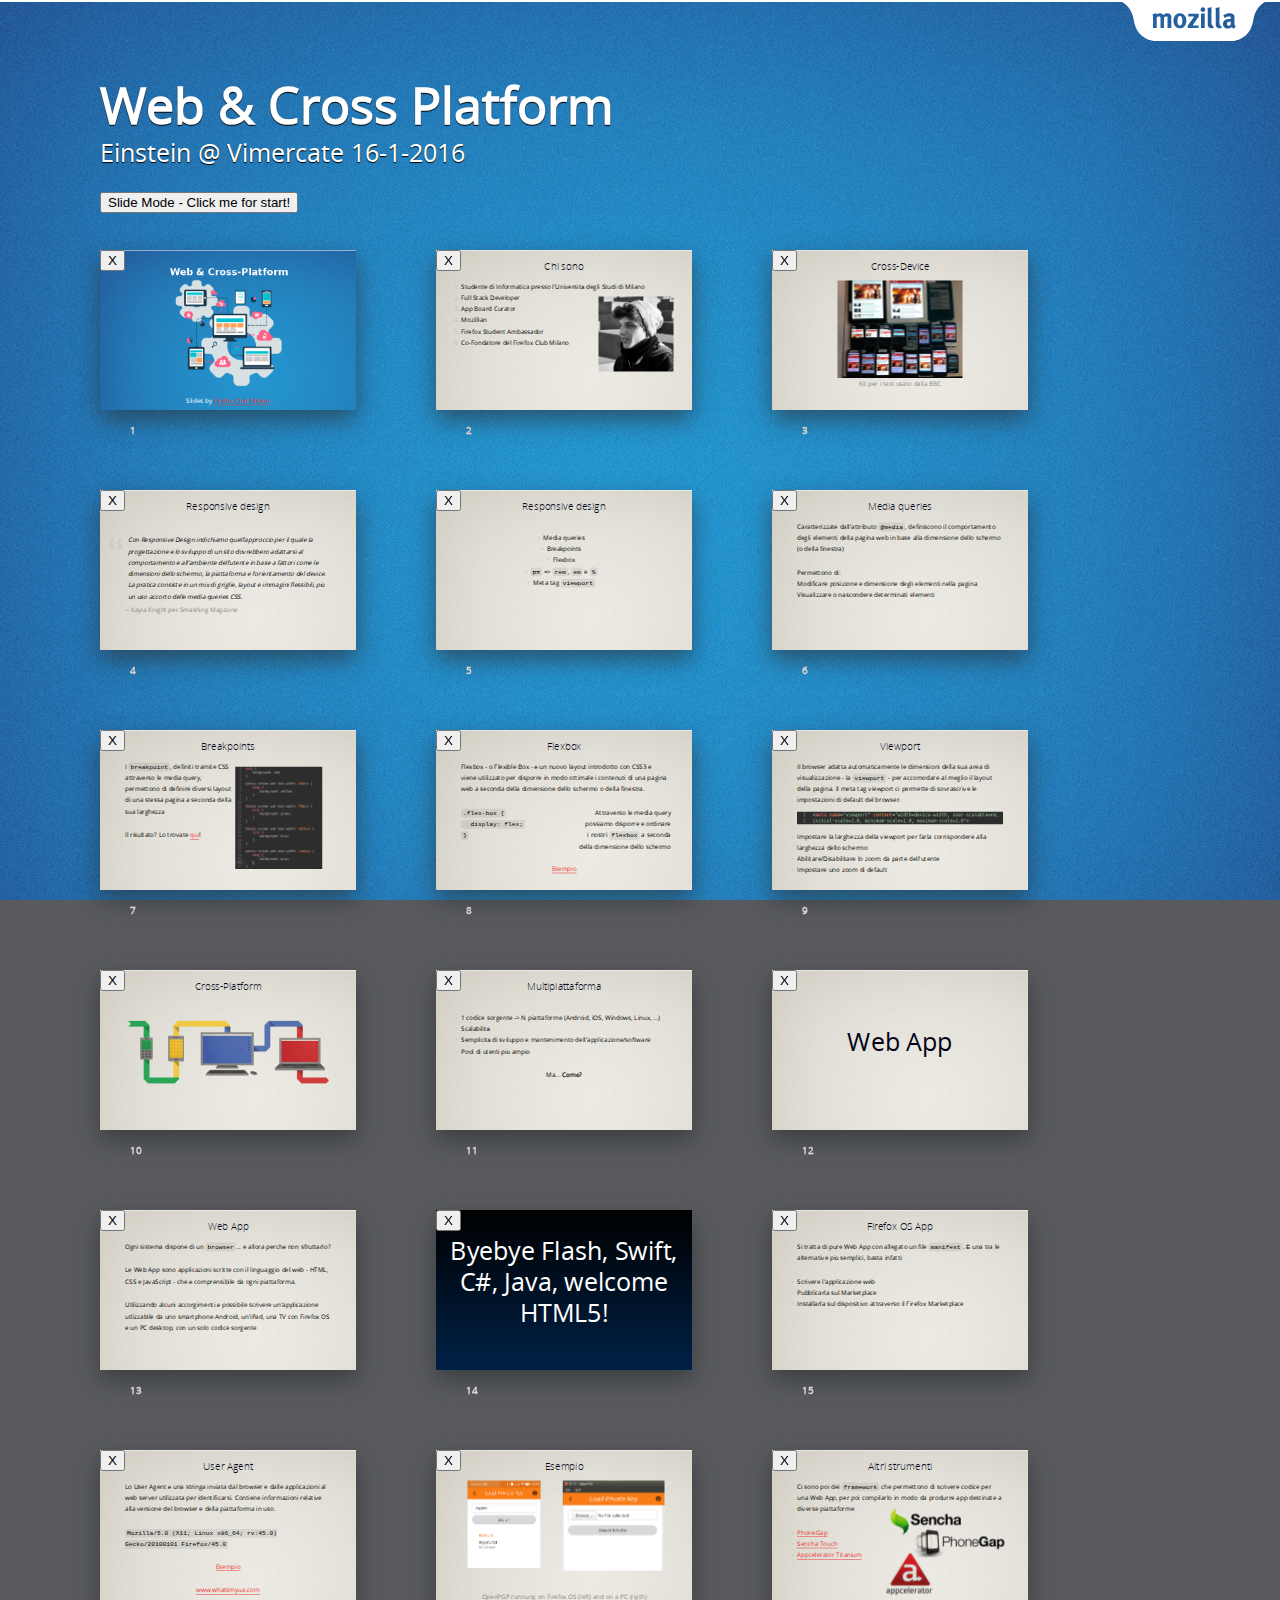
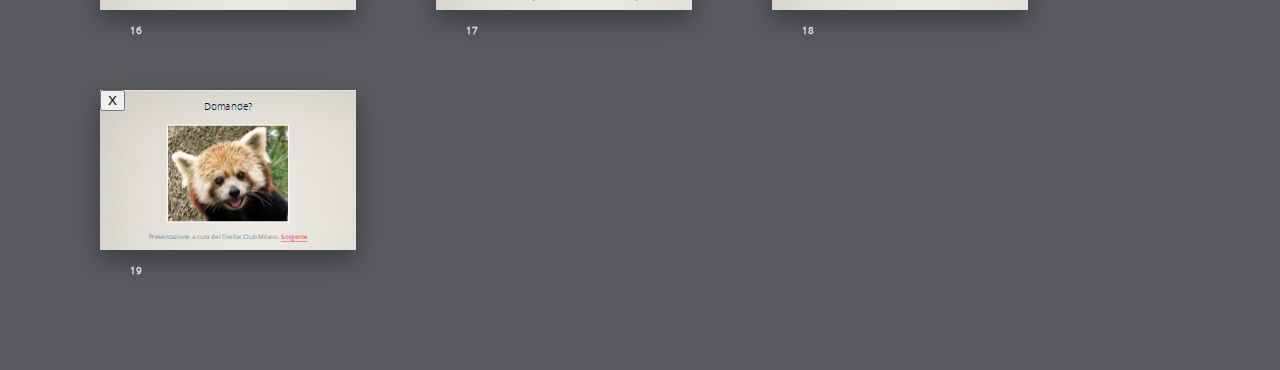
<file: index.html>
<!DOCTYPE HTML>
<html lang="it-IT">
<head>
	<title>Web & Cross Platform</title>
	<meta charset="utf-8">
	<meta name="viewport" content="width=792, user-scalable=no">
	<meta http-equiv="x-ua-compatible" content="ie=edge">
	<link rel="stylesheet" href="shower/themes/mozilla/styles/style.css"/>

	<!-- my style -->
	<link rel="stylesheet" href="my_style.css"/>
</head>
<body class="list">
	<header class="caption">
		<h1>Web & Cross Platform</h1>
		<p>Einstein @ Vimercate 16-1-2016</p>
	</header>
	<section class="slide mycover" id="Cover"><div>
		<img src="pictures/cover.png" alt="" style="min-width: 60%;" class="mycenter">
		<p class="note center coverp" style="margin-top: -1em;">Slides by <a href="http://firefoxmilano.it">Firefox Club Milano</a></p>
	</div></section>

	<section class="slide"><div>
		<h2 class="center">Chi sono</h2>
		<img src="pictures/aro.jpg" class="right myright" alt="Aro" height="300" width="300">
		<ol>
			<li class="next">Studente di Informatica presso l'Università degli Studi di Milano</li>
			<li class="next">Full Stack Developer</li>
			<li class="next">App Board Curator</li>
			<li class="next">Mozillian</li>
			<li class="next">Firefox Student Ambassador</li>
			<li class="next">Co-Fondatore del Firefox Club Milano</li>
		</ol>
	</div></section>

	<section class="slide"><div>
		<h2 class="center">Cross-Device</h2>
		<img src="pictures/bbc_test.jpg" alt="Responsive BBC" class="mycenter">
		<p class="note center">Kit per i test usato dalla BBC</p>
	</div></section>

	<section class="slide"><div>
		<h2 class="center">Responsive design</h2>
		<br>
		<blockquote>
			Con Responsive Design indichiamo quell’approccio per il quale la progettazione e lo sviluppo di un sito dovrebbero adattarsi al comportamento e all’ambiente dell’utente in base a fattori come le dimensioni dello schermo, la piattaforma e l’orientamento del device. La pratica consiste in un mix di griglie, layout e immagini flessibili, più un uso accorto delle media queries CSS.
		</blockquote>
		<p class="note">-- Kayla Knight per Smashing Magazine</p>
	</div></section>

	<section class="slide"><div>
		<h2 class="center">Responsive design</h2>
		<br>
		<ul class="center">
			<li class="next">Media queries</li>
			<li class="next">Breakpoints</li>
			<li class="next">Flexbox</li>
			<li class="next"><code><s>px</s></code> => <code>rem</code>, <code>em</code> e <code>%</code></li>
			<li class="next">Meta tag <code>viewport</code></li>
		</ul>
	</div></section>

	<section class="slide"><div>
		<h2 class="center">Media queries</h2>
		<p>Caratterizzate dall'attributo <code>@media</code>, definiscono il comportamento degli elementi della pagina web in base alla dimensione dello schermo (o della finestra)</p>
		<p class="next">Permettono di:</p>
		<ul style="margin-top: -2em;">
			<li class="next">Modificare posizione e dimensione degli elementi nella pagina</li>
			<li class="next">Visualizzare o nascondere determinati elementi</li>
		</ul>
	</div></section>

	<section class="slide"><div>
		<h2 class="center">Breakpoints</h2>
		<p>I <code>breakpoint</code>, definiti tramite CSS <br>attraverso le media query, <br>permettono di definire diversi layout <br>di una stessa pagina a seconda della <br>sua larghezza</p>
		<img src="pictures/breakpoint-example.png" alt="Breakpoint" class="right" style="margin-top: -10em; margin-right: 5em;">
		<p class="next">Il risultato? Lo trovate <a href="breakpoints.html" target="_blank">qui</a>!</p>
	</div></section>

	<section class="slide"><div>
		<h2 class="center">Flexbox</h2>
		<p>Flexbox - o Flexible Box - è un nuovo layout introdotto con CSS3 e viene utilizzato per disporre in modo ottimale i contenuti di una pagina web a seconda della dimensione dello schermo o della finestra.</p>
		<p class="left">
			<code>.flex-box {</code><br>
			<code><span class="hide">.</span>   display: flex;</code><br>
			<code>}</code>
		</p>
		<p class="right next" style="margin-right: 3em; text-align:right">
			Attraverso le media query <br>possiamo disporre e ordinare <br>i nostri <code>flexbox</code> a seconda<br> della dimensione dello schermo
		</p>
		<p class="note center next" style="margin-top: 11em;"><a href="flex.html" target="_blank">Esempio</a></p>
	</div></section>

	<section class="slide"><div>
		<h2 class="center">Viewport</h2>
		<p>Il browser adatta automaticamente le dimensioni della sua area di visualizzazione - la <code>viewport</code> - per accomodare al meglio il layout della pagina. Il meta tag viewport ci permette di sovrascrive le impostazioni di default del browser.</p>
		<img src="pictures/viewport.png" class="mycenter next" style="margin-top: -1em; margin-bottom: 1em; width: 100% ">
		<ul>
			<li class="next">Impostare la larghezza della viewport per farla corrispondere alla larghezza dello schermo</li>
			<li class="next">Abilitare/Disabilitare lo zoom da parte dell'utente</li>
			<li class="next">Impostare uno zoom di default</li>
		</ul>
	</div></section>

	<section class="slide"><div>
		<h2 class="center">Cross-Platform</h2>
		<br>
		<img src="pictures/cross_platform.png" alt="Cross-Platform" class="mycenter" style="width: 100%;">
	</div></section>

	<section class="slide"><div>
		<h2 class="center">Multipiattaforma</h2>
		<br>
		<ul>
			<li class="next">1 codice sorgente -> N piattaforme (Android, iOS, Windows, Linux, ...)</li>
			<li class="next">Scalabilità</li>
			<li class="next">Semplicità di sviluppo e mantenimento dell'applicazione/software</li>
			<li class="next">Pool di utenti più ampio</li>
		</ul>
		<p class="next center">Ma... <strong>Come?</strong></p>
	</div></section>

	<section class="slide shout"><div>
		<h2>Web App</h2>
	</div></section>

	<section class="slide"><div>
		<h2 class="center">Web App</h2>
		<p>Ogni sistema dispone di un <code>browser</code>... e allora perché non sfruttarlo?</p>
		<p class="next">Le Web App sono applicazioni scritte con il linguaggio del web - HTML, CSS e JavaScript - che è comprensibile da ogni piattaforma.</p>
		<p class="next">Utilizzando alcuni accorgimenti è possibile scrivere un'applicazione utlizzabile da uno smartphone Android, un'iPad, una TV con Firefox OS e un PC desktop, con un solo codice sorgente</p>
	</div></section>

	<section class="slide shout gradient-nightly"><div>
		<h2>Byebye Flash, Swift, C#, Java, welcome HTML5!</h2>
	</div></section>

	<section class="slide"><div>
		<h2 class="center">Firefox OS App</h2>
		<p>Si tratta di pure Web App con allegato un file <code>manifest</code>. È una tra le alternative più semplici, basta infatti:</p>
		<ul>
			<li class="next">Scrivere l'applicazione web</li>
			<li class="next">Pubblicarla sul Marketplace</li>
			<li class="next">Installarla sul dispositivo attraverso il Firefox Marketplace</li>
		</ul>
	</div></section>

	<section class="slide"><div>
		<h2 class="center">User Agent</h2>
		<p>Lo User Agent è una stringa inviata dal browser e dalle applicazioni al web server utilizzata per identificarsi. Contiene informazioni relative alla versione del browser e della piattaforma in uso.</p>
		<code class="next">Mozilla/5.0 (X11; Linux x86_64; rv:45.0) Gecko/20100101 Firefox/45.0</code>
		<br><br>
		<p class="center next"><a href="ua.html" target="_blank">Esempio</a></p>
		<p class="note center next"><a href="http://www.whatsmyua.com/">www.whatsmyua.com</a></p>
	</div></section>

	<section class="slide"><div>
		<h2 class="center">Esempio</h2>
		<img src="pictures/openpgp-ffos.png" alt="OpenPGP Firefox OS" class="left" style="margin-left: 1em;">
		<img src="pictures/openpgp-pc.png" alt="OpenPGP PC" class="right" style="margin-right: 4em;">
		<p class="note bottomcenter">OpenPGP runnung on Firefox OS (left) and on a PC (rigth)</p>
	</div></section>

	<section class="slide"><div>
		<h2 class="center">Altri strumenti</h2>
		<p>Ci sono poi dei <code>framework</code> che permettono di scrivere codice per una Web App, per poi compilarlo in modo da produrre app destinate a diverse piattaforme</p>
		<img src="pictures/sencha_phonegap_appcelerator.png" alt="Sencha-Phonegap-Appcelerator" class="right next" style="margin-top: -5em; margin-right: 3em;">
		<ul>
			<li class="next"><a href="http://phonegap.com" target="_blank">PhoneGap</a></li>
			<li class="next"><a href="https://www.sencha.com/products/touch" target="_blank">Sencha Touch</a></li>
			<li class="next"><a href="https://www.sencha.com/products/touchwww.appcelerator.com" target="_blank">Appcelerator Titanium</a></li>
		</ul>
	</div></section>


	<section class="slide"><div>
		<h2 class="center">Domande?</h2>
		<figure class="frame place swing mypanda">
		<img src="pictures/redpanda.jpg" alt="Red panda (Firefox)">
		</figure>
		<p class="note bottomcenter">Presentazione a cura del Firefox Club Milano. <a href="https://github.com/FirefoxMilano/Web-CrossPlat-Presentation" target="_blank">Sorgente</a></p>
	</div></section>
	<div class="progress"><div></div></div>
	<script src="shower/scripts.js"></script>
</body>
</html>
</file>
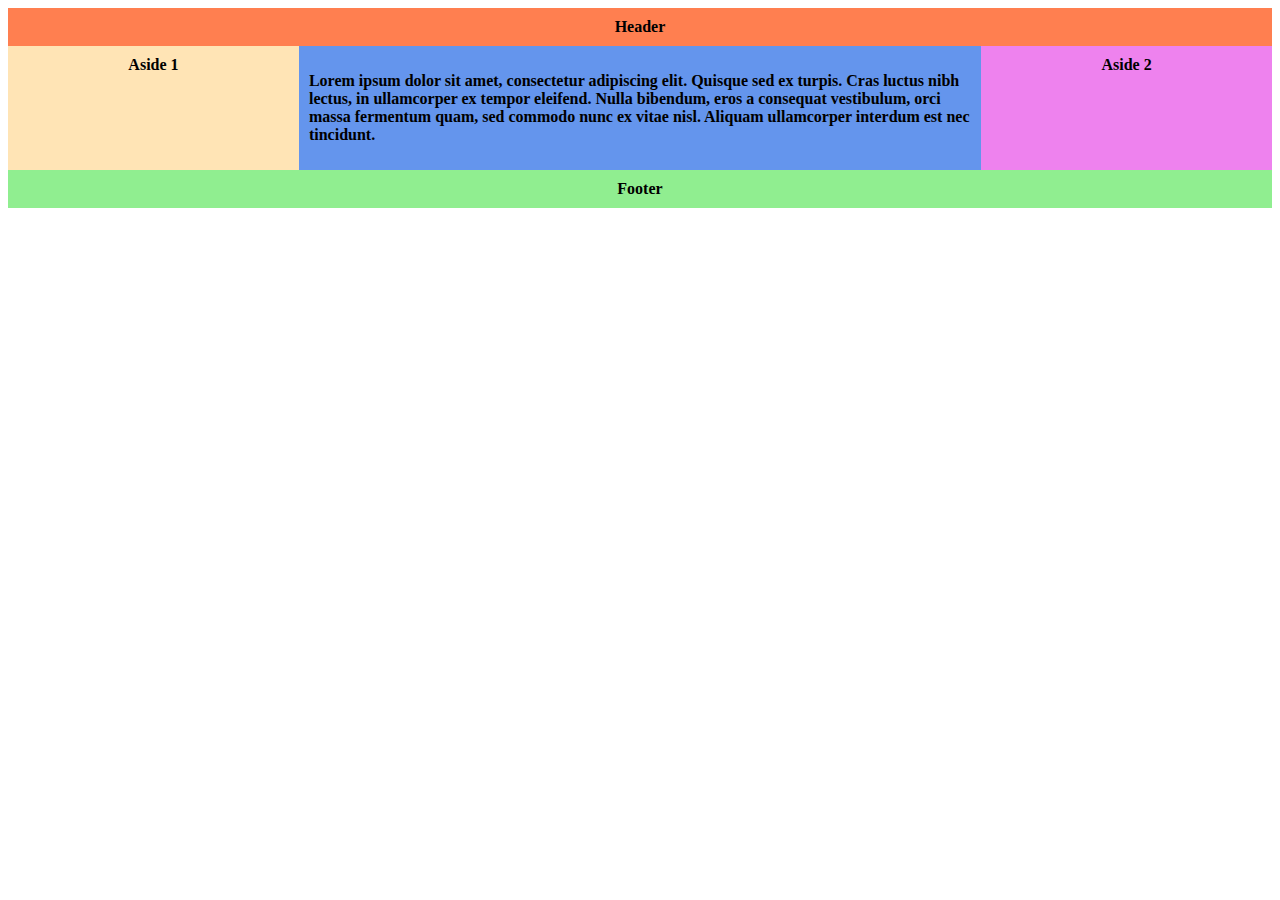
<file: flex.html>
<!DOCTYPE html>
<html>
  <head>
    <style> 
    .flex-container {
        display: -webkit-flex;
        display: flex;  
        -webkit-flex-flow: row wrap;
        flex-flow: row wrap;
        font-weight: bold;
        text-align: center;
    }

    .flex-container > * {
        padding: 10px;
        flex: 1 100%;
    }

    .main {
        text-align: left;
        background: cornflowerblue;
    }

    .header {background: coral;}
    .footer {background: lightgreen;}
    .aside1 {background: moccasin;}
    .aside2 {background: violet;}

    @media all and (min-width: 600px) {
        .aside { flex: 1 auto; }
    }

    @media all and (min-width: 800px) {
        .main    { flex: 3 0px; }
        .aside1 { order: 1; } 
        .main    { order: 2; }
        .aside2 { order: 3; }
        .footer  { order: 4; }
    }
    </style>
  </head>
  <body>
    <div class="flex-container">
      <header class="header">Header</header>
      <article class="main">
        <p>Lorem ipsum dolor sit amet, consectetur adipiscing elit. Quisque sed ex turpis. Cras luctus nibh lectus, in ullamcorper ex tempor eleifend. Nulla bibendum, eros a consequat vestibulum, orci massa fermentum quam, sed commodo nunc ex vitae nisl. Aliquam ullamcorper interdum est nec tincidunt.</p>
      </article>
      <aside class="aside aside1">Aside 1</aside>
      <aside class="aside aside2">Aside 2</aside>
      <footer class="footer">Footer</footer>
    </div>

  </body>
</html>
</file>
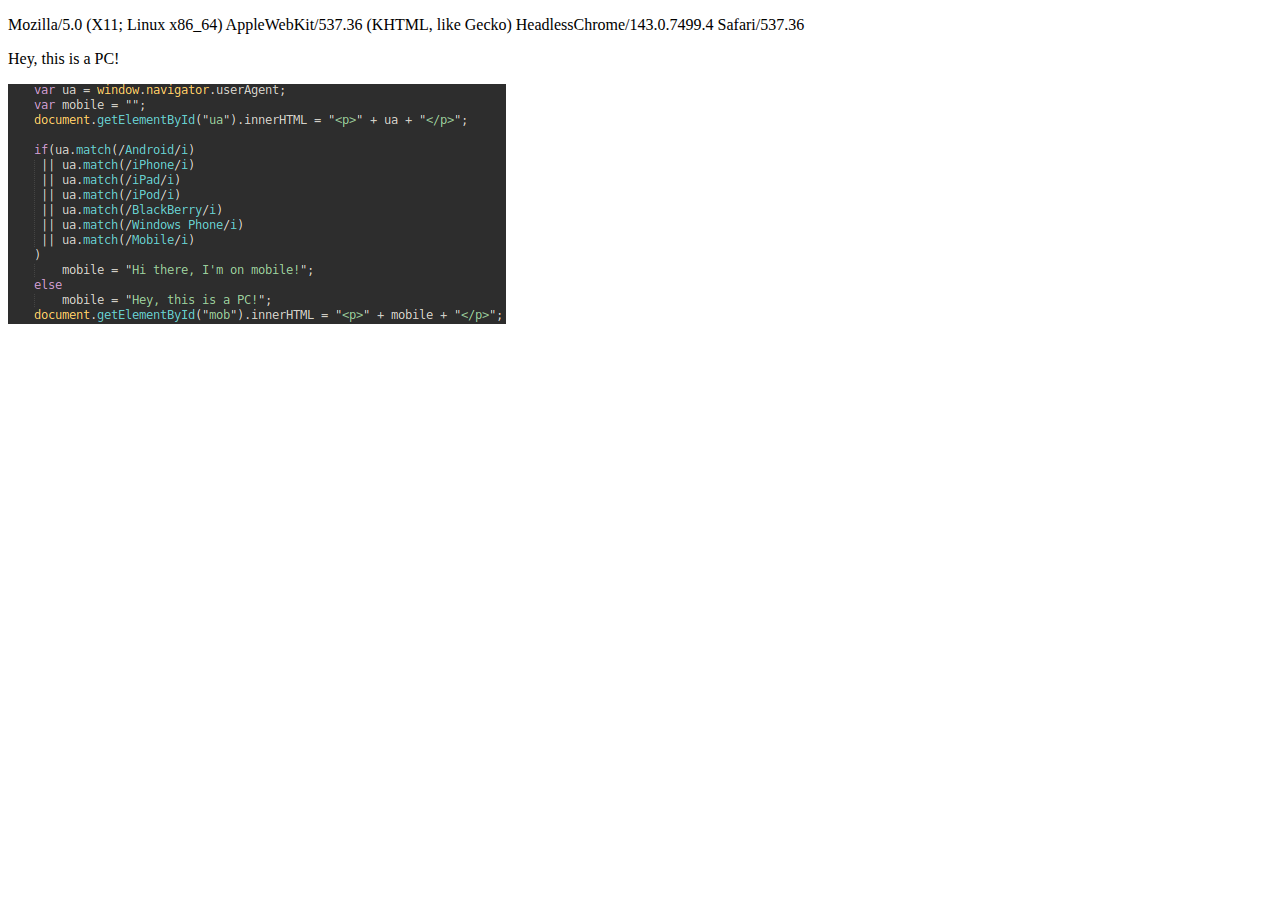
<file: ua.html>
<!DOCTYPE html>
<html>
<head>
	<title>User Agent</title>
</head>
<body>
	<div id="ua"></div>
	<div id="mob"></div>
	<div>
		<img src="pictures/ua.png" style="max-width: 150%">
	</div>
	<script>
		var ua = window.navigator.userAgent;
		var mobile = "";
		document.getElementById("ua").innerHTML = "<p>" + ua + "</p>";

		if(ua.match(/Android/i)
		 || ua.match(/iPhone/i)
		 || ua.match(/iPad/i)
		 || ua.match(/iPod/i)
		 || ua.match(/BlackBerry/i)
		 || ua.match(/Windows Phone/i)
		 || ua.match(/Mobile/i)
		)
			mobile = "Hi there, I'm on mobile!";
		else
		    mobile = "Hey, this is a PC!";
		document.getElementById("mob").innerHTML = "<p>" + mobile + "</p>";
	</script>
</body>
</html>
</file>
<file: shower/themes/mozilla/styles/style.css>
/*
	Mozilla theme for Shower presentation template: https://github.com/Mte90/Mozilla-Presentation-Boilerplate
	Copyright © 2010–2015 Vadim Makeev, http://pepelsbey.net/
	Licensed under MIT license: https://github.com/shower/shower/wiki/License
	Theme by Chris Heilmann http://christianheilmann.com @codepo8
	Modified by Daniele Mte90 Scasciafratte http://mte90.net @Mte90net
*/


@font-face {
    font-family: 'OpenSansLight';
    src: url('../fonts/OpenSans-Light-webfont.eot');
    src: url('../fonts/OpenSans-Light-webfont.eot?#iefix') format('embedded-opentype'),
    url('../fonts/OpenSans-Light-webfont.woff') format('woff'),
    url('../fonts/OpenSans-Light-webfont.ttf') format('truetype'),
    url('../fonts/OpenSans-Light-webfont.svg#OpenSansLight') format('svg');
    font-weight: normal;
    font-style: normal;
    
}

@font-face {
    font-family: 'OpenSansLightItalic';
    src: url('../fonts/OpenSans-LightItalic-webfont.eot');
    src: url('../fonts/OpenSans-LightItalic-webfont.eot?#iefix') format('embedded-opentype'),
    url('../fonts/OpenSans-LightItalic-webfont.woff') format('woff'),
    url('../fonts/OpenSans-LightItalic-webfont.ttf') format('truetype'),
    url('../fonts/OpenSans-LightItalic-webfont.svg#OpenSansLightItalic') format('svg');
    font-weight: normal;
    font-style: normal;
    
}

@font-face {
    font-family: 'OpenSansRegular';
    src: url('../fonts/OpenSans-Regular-webfont.eot');
    src: url('../fonts/OpenSans-Regular-webfont.eot?#iefix') format('embedded-opentype'),
    url('../fonts/OpenSans-Regular-webfont.woff') format('woff'),
    url('../fonts/OpenSans-Regular-webfont.ttf') format('truetype'),
    url('../fonts/OpenSans-Regular-webfont.svg#OpenSansRegular') format('svg');
    font-weight: normal;
    font-style: normal;
    
}

@font-face {
    font-family: 'OpenSansItalic';
    src: url('../fonts/OpenSans-Italic-webfont.eot');
    src: url('../fonts/OpenSans-Italic-webfont.eot?#iefix') format('embedded-opentype'),
    url('../fonts/OpenSans-Italic-webfont.woff') format('woff'),
    url('../fonts/OpenSans-Italic-webfont.ttf') format('truetype'),
    url('../fonts/OpenSans-Italic-webfont.svg#OpenSansItalic') format('svg');
    font-weight: normal;
    font-style: normal;
    
}

@font-face {
    font-family: 'OpenSansSemibold';
    src: url('../fonts/OpenSans-Semibold-webfont.eot');
    src: url('../fonts/OpenSans-Semibold-webfont.eot?#iefix') format('embedded-opentype'),
    url('../fonts/OpenSans-Semibold-webfont.woff') format('woff'),
    url('../fonts/OpenSans-Semibold-webfont.ttf') format('truetype'),
    url('../fonts/OpenSans-Semibold-webfont.svg#OpenSansSemibold') format('svg');
    font-weight: normal;
    font-style: normal;
    
}

@font-face {
    font-family: 'OpenSansSemiboldItalic';
    src: url('../fonts/OpenSans-SemiboldItalic-webfont.eot');
    src: url('../fonts/OpenSans-SemiboldItalic-webfont.eot?#iefix') format('embedded-opentype'),
    url('../fonts/OpenSans-SemiboldItalic-webfont.woff') format('woff'),
    url('../fonts/OpenSans-SemiboldItalic-webfont.ttf') format('truetype'),
    url('../fonts/OpenSans-SemiboldItalic-webfont.svg#OpenSansSemiboldItalic') format('svg');
    font-weight: normal;
    font-style: normal;
    
}

@font-face {
    font-family: 'OpenSansBold';
    src: url('../fonts/OpenSans-Bold-webfont.eot');
    src: url('../fonts/OpenSans-Bold-webfont.eot?#iefix') format('embedded-opentype'),
    url('../fonts/OpenSans-Bold-webfont.woff') format('woff'),
    url('../fonts/OpenSans-Bold-webfont.ttf') format('truetype'),
    url('../fonts/OpenSans-Bold-webfont.svg#OpenSansBold') format('svg');
    font-weight: normal;
    font-style: normal;
    
}

@font-face {
    font-family: 'OpenSansBoldItalic';
    src: url('../fonts/OpenSans-BoldItalic-webfont.eot');
    src: url('../fonts/OpenSans-BoldItalic-webfont.eot?#iefix') format('embedded-opentype'),
    url('../fonts/OpenSans-BoldItalic-webfont.woff') format('woff'),
    url('../fonts/OpenSans-BoldItalic-webfont.ttf') format('truetype'),
    url('../fonts/OpenSans-BoldItalic-webfont.svg#OpenSansBoldItalic') format('svg');
    font-weight: normal;
    font-style: normal;
    
}

@font-face {
    font-family: 'OpenSansExtrabold';
    src: url('../fonts/OpenSans-ExtraBold-webfont.eot');
    src: url('../fonts/OpenSans-ExtraBold-webfont.eot?#iefix') format('embedded-opentype'),
    url('../fonts/OpenSans-ExtraBold-webfont.woff') format('woff'),
    url('../fonts/OpenSans-ExtraBold-webfont.ttf') format('truetype'),
    url('../fonts/OpenSans-ExtraBold-webfont.svg#OpenSansExtrabold') format('svg');
    font-weight: normal;
    font-style: normal;
    
}

@font-face {
    font-family: 'OpenSansExtraboldItalic';
    src: url('../fonts/OpenSans-ExtraBoldItalic-webfont.eot');
    src: url('../fonts/OpenSans-ExtraBoldItalic-webfont.eot?#iefix') format('embedded-opentype'),
    url('../fonts/OpenSans-ExtraBoldItalic-webfont.woff') format('woff'),
    url('../fonts/OpenSans-ExtraBoldItalic-webfont.ttf') format('truetype'),
    url('../fonts/OpenSans-ExtraBoldItalic-webfont.svg#OpenSansExtraboldItalic') format('svg');
    font-weight: normal;
    font-style: normal;
    
}


/* Linker */
@font-face {
    font-family:'Target Blank';
    src:url(../fonts/TargetBlank.otf) format('opentype'),
    url(../fonts/TargetBlank.svg#TargetBlank) format('svg');
}

html, body, div, span, applet, object, iframe,
h1, h2, h3, h4, h5, h6, p, blockquote, pre,
a, abbr, acronym, address, big, cite, code,
del, dfn, em, img, ins, kbd, q, s, samp,
small, strike, strong, sub, sup, tt, var,
b, u, i, center,
dl, dt, dd, ol, ul, li,
fieldset, form, label, legend,
table, caption, tbody, tfoot, thead, tr, th, td,
article, aside, canvas, details, embed,
figure, figcaption, footer, header, hgroup,
menu, nav, output, ruby, section, summary,
time, mark, audio, video {
    margin:0;
    padding:0;
    border:0;
    font-size:100%;
    font:inherit;
    vertical-align:baseline;
}
article, aside, details, figcaption, figure,
footer, header, hgroup, menu, nav, section {
    display:block;
}
body {
    line-height:1;
}
ol, ul {
    list-style:none;
}
blockquote, q {
    quotes:none;
}
blockquote:before, blockquote:after,
q:before, q:after {
    content:'';
    content:none;
}
table {
    border-collapse:collapse;
    border-spacing:0;
}

body {
    counter-reset: slide;
    font:25px/1.8 'OpenSansRegular', sans-serif;
}
::selection {
    color: white;
    background: #ff5e99;
    text-shadow: none;
}
@media print {
    body {
        text-rendering: geometricPrecision;
    }
}
a {
    border-bottom:0.1em solid;
    color:rgb(236,50,50);
    text-decoration:none;
}

body:after {
	position:absolute;
	top:0;
	right:10px;
	width:153px;
	height:41px;
        z-index:9999;
	background:url(../images/tab-2.png);
	content:'';
}
small {
    font-size:12px !important;
}
.caption {
    display: none;
    margin: 0 0 30px;
    color: #fff;
    text-shadow: 0 1px 1px #000;
}
.caption h1 {
    font:bold 50px/1 'OpenSansRegular', sans-serif;
}
.caption a {
    text-shadow: 0 -1px 1px #1F3F60;
    background: 0 0;
}
.caption a:hover {
    color: #5e93c8;
}
.live-region {
    display: none;
}

/* Slide
---------------------------------------- */
.slide {
    position: relative;
    width: 1024px;
    height: 640px;
    background: #FFF;
    background:url(../images/bg-sandstone-2.png);
    color: #000;
    -webkit-print-color-adjust: exact;
    -webkit-text-size-adjust: none;
    -moz-text-size-adjust: none;
    -ms-text-size-adjust: none;
}
.slide h1, .slide h2 {
    text-shadow: 0px 1px 0px rgba(255, 255, 255, 0.75);
}
.slide.red {
    background: url(../images/bg-red-2.png); 
}
.slide.blue {
    background: url(../images/bg-blue-2.png); 
}
.slide.darkgray {
    background: url(../images/bg-darkgrey-2.png); 
}
.slide.gradient-nightly {
    background: -webkit-linear-gradient(0deg, rgba(0,33,71,1) 0%, rgba(0,0,0,1) 100%); /* safari5.1+,chrome10+ */
    background: -ms-linear-gradient(0deg, rgba(0,33,71,1) 0%, rgba(0,0,0,1) 100%); /* ie10+ */
    background: linear-gradient(0deg, rgba(0,33,71,1) 0%, rgba(0,0,0,1) 100%); /* w3c */
    color:white;
}
.slide.gradient-nightly h2, .slide.gradient-nightly a {
    color:white;
    text-shadow:none;
}
.slide.red a, .slide.blue a, .slide.darkgray a {
    color:#fff;
}
@media print {
    .slide {
        page-break-before: always;
    }
}
.slide[data-disable=false] {
    counter-increment: slide;
}
.slide:after {
    position: absolute;
    top: 0;
    left: 19px;
    width: 40px;
    height: 35px;
    color: #000;
    content: counter(slide);
    text-align: center;
    font-size: 20px;
    background:white;
    border-radius:5px;
    border-top-left-radius:0px;
    border-top-right-radius:0px;
}
.slide>div {
    position: absolute;
    top: 0;
    left: 0;
    overflow: hidden;
    padding: 40px 100px 0;
    width: 824px;
    height: 595px;
}
.slide h2 {
    margin: 0 0 37px;
    color: #000014;
    font: lighter 40px/1.13 "OpenSansLight",sans-serif
}
.slide p {
    margin: 0 0 50px;
}
.slide p.note {
    color: #878787;
}
.slide b, .slide strong {
    font-weight: 700;
}
.slide i, .slide em {
    font-style: italic;
}
.slide code, .slide kbd, .slide mark, .slide samp {
    padding: 3px 8px;
    border-radius: 8px;
    color: #000;
}
.slide kbd, .slide code, .slide samp {
    background: rgba(0, 0, 0, .07);
    color: #000;
    line-height: 1;
    font-family:'monaco', 'courier', monospace;
}
.slide mark {
    background: #FAFAA2;
}
.slide sub, .slide sup {
    position: relative;
    line-height: 0;
    font-size: 75%}
.slide sub {
    bottom: -.25em;
}
.slide sup {
    top: -.5em;
}
.slide blockquote {
    font-style: italic;
}
.slide blockquote:before {
    position: absolute;
    margin: -16px 0 0 -80px;
    color: #CCC;
    font:200px/1 'Open Sans', sans-serif;
    content: '\201C'}
.slide blockquote+figcaption {
    margin: -50px 0 50px;
    font-style: italic;
    font-weight: 700;
}
.slide ol, .slide ul {
    margin: 0 0 50px;
    counter-reset: list;
}
.slide ol li, .slide ul 
li {
    text-indent: -2em;
}
.slide ol li:before, .slide ul li:before {
    display: inline-block;
    width: 2em;
    color: #BBB;
    text-align: right;
}
.slide ol ol, .slide ol ul, .slide ul ol, .slide ul ul {
    margin: 0 0 0 2em;
}
.slide ul>li:before {
    content: '\2022\00A0\00A0'}
.slide ul>li:lang(ru):before {
    content: '\2014\00A0\00A0'}
.slide ol>li:before {
    counter-increment: list;
    content: counter(list)'.\00A0'}
.slide pre {
    margin: 0 0 49px;
    padding: 1px 0 0;
    counter-reset: code;
    white-space: normal;
    -moz-tab-size: 4;
    -o-tab-size: 4;
    tab-size: 4;
}
.slide pre code {
    display: block;
    padding: 0;
    background: 0 0;
    white-space: pre;
    line-height: 2;
}

.slide pre code:before {
    position: absolute;
    margin-left: -50px;
    color: #BBB;
    counter-increment: code;
    content: counter(code, decimal-leading-zero)'.'}
.slide pre code:only-child:before {
    content: ''}
.slide pre mark.important {
    background: #C00;
    color: #FFF;
}
.slide pre mark.comment {
    padding: 0;
    background: 0 0;
    color: #999;
}
.slide table {
    margin: 0 0 50px;
    width: 100%;
    border-collapse: collapse;
    border-spacing: 0;
}
.slide table th, .slide table td {
    background: -webkit-linear-gradient(bottom, #BBB, #BBB .055em, transparent .055em, transparent)repeat-x;
    background: linear-gradient(to top, #BBB, #BBB .055em, transparent .055em, transparent)repeat-x;
}
.slide table th {
    text-align: left;
    font-weight: 700;
}
.slide table.striped tr:nth-child(even) {
    background: #EEE;
}
.slide.cover h2 {
    margin:30px 0 0;
    color:#FFF;
    text-align:center;
    font-size:50px;
    text-shadow: none;
}
.slide.cover p {
    margin:10px 0 0;
    text-align:center;
    color:#FFF;
    font-style:italic;
    font-size:20px;
}
.slide.cover p a {
    color:#FFF;
}
.slide.cover, .slide.shout {
    z-index: 1;
}
.slide.cover:after, .slide.shout:after {
    visibility: hidden;
}
.slide.cover {
    background: #000;
}
.slide.cover img, .slide.cover svg, .slide.cover video, .slide.cover object, .slide.cover canvas, .slide.cover iframe {
    position: absolute;
    top: 0;
    left: 0;
    z-index: -1;
}
.slide.cover.w img, .slide.cover.w svg, .slide.cover.w video, .slide.cover.w object, .slide.cover.w canvas, .slide.cover.w iframe {
    top: 50%;
    width: 100%;
    -webkit-transform: translateY(-50%);
    -ms-transform: translateY(-50%);
    transform: translateY(-50%);
}
.slide.cover.h img, .slide.cover.h svg, .slide.cover.h video, .slide.cover.h object, .slide.cover.h canvas, .slide.cover.h iframe {
    left: 50%;
    height: 100%;
    -webkit-transform: translateX(-50%);
    -ms-transform: translateX(-50%);
    transform: translateX(-50%);
}
.slide.cover.w.h img, .slide.cover.w.h svg, .slide.cover.w.h video, .slide.cover.w.h object, .slide.cover.w.h canvas, .slide.cover.w.h iframe {
    top: 0;
    left: 0;
    -webkit-transform: none;
    -ms-transform: none;
    transform: none;
}
.slide.cover h2 {
    font-family: 'OpenSansRegular', sans-serif;
}
.slide.shout h2 {
    position: absolute;
    top: 45%;
    left: 0;
    width: 100%;
    text-align: center;
    line-height: 125px;
    font-size: 100px;
    -webkit-transform: translateY(-50%);
    -ms-transform: translateY(-50%);
    transform: translateY(-50%);
    font-family: 'OpenSansRegular', sans-serif;
}
.slide .place {
    position: absolute;
    top: 45%;
    left: 50%;
    -webkit-transform: translate(-50%, -50%);
    -ms-transform: translate(-50%, -50%);
    transform: translate(-50%, -50%);
}
.slide .place.t.l, .slide .place.t.r, .slide .place.b.r, .slide .place.b.l {
    -webkit-transform: none;
    -ms-transform: none;
    transform: none;
}
.slide .place.t, .slide .place.b {
    -webkit-transform: translate(-50%, 0);
    -ms-transform: translate(-50%, 0);
    transform: translate(-50%, 0);
}
.slide .place.l, .slide .place.r {
    -webkit-transform: translate(0, -50%);
    -ms-transform: translate(0, -50%);
    transform: translate(0, -50%);
}
.slide .place.t, .slide .place.t.l, .slide .place.t.r {
    top: 0;
}
.slide .place.r {
    right: 0;
    left: auto;
}
.slide .place.b, .slide .place.b.r, .slide .place.b.l {
    top: auto;
    bottom: 0;
}
.slide .place.l {
    left: 0;
}
.slide footer {
    position: absolute;
    left: 0;
    right: 0;
    bottom: -640px;
    z-index: 1;
    display: none;
    padding: 20px 120px 4px;
    background: #FAFAA2;
    box-shadow: 0 0 0 2px #f0efac inset;
    -webkit-transition: bottom .3s;
    transition: bottom .3s;
}
.slide footer p {
    margin: 0 0 16px;
}
.slide footer mark {
    background: rgba(255, 255, 255, .7);
}
.slide:hover footer {
    bottom: 0;
}
@media screen {
    .list {
    position: absolute;
    clip: rect(0, auto, auto, 0);
    padding: 80px 0 40px 100px;
    background:#585A5E url(../images/bg-blue-2.png) fixed;
}
.list .caption, .list .badge {
    display: block;
}
.list .slide {
    float: left;
    margin: 0 -412px -220px 0;
    -webkit-transform-origin: 0 0;
    -ms-transform-origin: 0 0;
    transform-origin: 0 0;
    -webkit-transform: scale(.5);
    -ms-transform: scale(.5);
    transform: scale(.5);
}
@media (max-width:1324px) {
    .list .slide {
    margin: 0 -688px -400px 0;
    -webkit-transform: scale(.25);
    -ms-transform: scale(.25);
    transform: scale(.25);
}
}
.list .slide:before {
    position: absolute;
    top: 0;
    left: 0;
    z-index: -1;
    width: 512px;
    height: 320px;
    box-shadow: 0 0 30px rgba(0, 0, 0, .005), 0 20px 50px rgba(42, 43, 45, .6);
    border-radius: 2px;
    content: '';
    -webkit-transform-origin: 0 0;
    -ms-transform-origin: 0 0;
    transform-origin: 0 0;
    -webkit-transform: scale(2);
    -ms-transform: scale(2);
    transform: scale(2);
}
@media (max-width:1324px) {
    .list .slide: before {
    width: 256px;
    height: 160px;
    -webkit-transform: scale(4);
    -ms-transform: scale(4);
    transform: scale(4);
}
}
.list .slide:after {
    top: auto;
    right: auto;
    bottom: -80px;
    left: 120px;
    padding: 0;
    width: auto;
    height: auto;
    background: 0 0;
    color: #d4d4d4;
    text-shadow: 0 1px 1px #8D8E90;
    font-weight: 700;
    -webkit-transform-origin: 0 0;
    -ms-transform-origin: 0 0;
    transform-origin: 0 0;
    -webkit-transform: scale(2);
    -ms-transform: scale(2);
    transform: scale(2);
    cursor:pointer;
}
@media (max-width:1324px) {
    .list .slide: after {
    bottom: -104px;
    -webkit-transform: scale(4);
    -ms-transform: scale(4);
    transform: scale(4);
}
}
.list .slide:hover:before {
    box-shadow: 0 0 0 10px rgba(42, 43, 45, .3), 0 20px 50px rgba(42, 43, 45, .6);
}
.list .slide:target:before {
    box-shadow: 0 0 0 1px #376da3, 0 0 0 10px #4B86C2, 0 20px 50px rgba(42, 43, 45, .6);
}
@media (max-width:1324px) {
    .list .slide: target:before {
    box-shadow: 0 0 0 1px #376da3, 0 0 0 10px #4B86C2, 0 20px 50px rgba(42, 43, 45, .6);
}
}.list .slide:target:after {
    text-shadow: 0 1px 1px rgba(42, 43, 45, .6);
    color: #fff;
}
.list .slide>div:before {
    position: absolute;
    top: 0;
    right: 0;
    bottom: 0;
    left: 0;
    z-index: 2;
    content: ''}
.list .slide.cover:after, .list .slide.shout:after {
    visibility: visible;
}
.list .slide footer {
    display: block;
}
.full {
    position: absolute;
    top: 50%;
    left: 50%;
    overflow: hidden;
    margin: -320px 0 0 -512px;
    width: 1024px;
    height: 640px;
    background: #000;
}
.full .live-region {
    position: absolute;
    clip: rect(0 0 0 0);
    overflow: hidden;
    margin: -1px;
    padding: 0;
    width: 1px;
    height: 1px;
    border: none;
    display: block;
}
.full .slide {
    position: absolute;
    top: 0;
    left: 0;
    margin-left: 150%}
.full .slide .next {
    /*visibility: hidden;*/
    opacity: 0;
    transition: opacity 1s ease 0s;
}
.full .slide .next.active {
    /*visibility: visible;*/
    opacity: 1;
}
.full .slide:target {
    margin: 0;
}
.full .slide.shout.grow h2, .full .slide.shout.shrink h2 {
    opacity: 0;
    -webkit-transition: all .4s ease-out;
    transition: all .4s ease-out;
}
.full .slide.shout.grow:target h2, .full .slide.shout.shrink:target h2 {
    opacity: 1;
    -webkit-transform: scale(1)translateY(-50%);
    -ms-transform: scale(1)translateY(-50%);
    transform: scale(1)translateY(-50%);
}
.full .slide.shout.grow h2 {
    -webkit-transform: scale(.1)translateY(-50%);
    -ms-transform: scale(.1)translateY(-50%);
    transform: scale(.1)translateY(-50%);
}
.full .slide.shout.shrink h2 {
    -webkit-transform: scale(10)translateY(-50%);
    -ms-transform: scale(10)translateY(-50%);
    transform: scale(10)translateY(-50%);
}
.full .progress {
    position: absolute;
    right: 0;
    bottom: 0;
    left: 0;
    overflow: hidden;
    height: 5px;
    z-index: 1;
}
.full .progress div {
    position: absolute;
    left: -20px;
    top: -10px;
    width: 0;
    height: 0;
    border: 10px solid transparent;
    border-bottom-color: #fff;
    -webkit-transition: width .2s linear;
    transition: width .2s linear;
}
.full .progress div[style*='100%'] {
    left: 0;
}
}
@page {
    margin: 0;
    size: 1024px 640px;
}

.frame {
    display:block;
}
.shadow {
    box-shadow: 5px 10px 10px rgba(0,0,0,.35);
}

.frame img {
    
    border: 5px solid #f8f8f8; z-index: 2; display: block; 
}
.frame::after {
    content: '';
    display: block;
    position: absolute;
    top: -10px;
    left: 50%;
    margin-left: -10px;
    width: 20px;
    height: 20px;
    -webkit-transform: rotate(45deg);
    -moz-transform: rotate(45deg );
    -ms-transform: rotate(45deg );
    -o-transform: rotate(45deg );
    transform: rotate(45deg);
    border-style: solid;
    border-color: #fff;
    border-width: 1px 0 0 1px;
}
.frame::before {
    content: '';
    display: block;
    width: 5px;
    height: 5px;
    background-image: 
    -webkit-linear-gradient(top, #f1f1f1 0%, #333 80%, #000 95%);
    background-image:
    -moz-linear-gradient(to bottom, #f1f1f1 0%, #333 80%, #000 95%);
    background-image: 
    linear-gradient(to bottom, #f1f1f1 0%, #333 80%, #000 95%);
    border-radius: 50%;
    border: 1px solid #fff;
    position: absolute;
    top: -15px;
    left: 50%;
    margin-left: -3px;
}

.full .slide:target .swing {
    -moz-animation: swing linear 2s infinite;
    -moz-transform-origin: 0 -55%;
    -webkit-animation: swing ease-in-out 2s infinite;
    -webkit-transform-origin: 0 -55%;
    -o-animation: swing ease-in-out 2s infinite;
    -o-transform-origin: 0 -55%;
    animation: swing ease-in-out 2s infinite;
    transform-origin: 0 -55%;
}
@-moz-keyframes swing {
    0%   { -moz-transform: rotate3d(0deg,0,0) translate3d(-50%, -50%, 0); }
    25%  { -moz-transform: rotate(3deg) translate(-50%, -50%); }
    50%  { -moz-transform: rotate(0deg) translate(-50%, -50%); }
    75%  { -moz-transform: rotate(-3deg) translate(-50%, -50%); }
    100% { -moz-transform: rotate(0deg) translate(-50%, -50%); }
}
@-webkit-keyframes swing {
    0%   {-webkit-transform: rotate(-3deg) translate(-50%, -50%); }
    50%  {-webkit-transform: rotate(3deg) translate(-50%, -50%); }
    100% {-webkit-transform: rotate(-3deg) translate(-50%, -50%); }
}
@-o-keyframes swing {
    0%   { -o-transform: rotate(-3deg) translate(-50%, -50%); }
    50%  { -o-transform: rotate(3deg) translate(-50%, -50%); }
    100% { -o-transform: rotate(-3deg) translate(-50%, -50%); }
}
@keyframes swing {
    0%   { transform: rotate(-3deg) translate(-50%, -50%); }
    50%  { transform: rotate(3deg) translate(-50%, -50%); }
    100% { transform: rotate(-3deg) translate(-50%, -50%); }
}

.right {
    right: 10px;
    position: absolute;
}
.left {
    float: left;
    position: relative;
    padding-right: 80px;
}
.bottom {
    position: absolute;
    top: 90%;
}
.center {
    text-align:center;
}

/* Color - https://www.mozilla.org/en-US/styleguide/identity/firefox/color/ */

.color-lightblue {
    color:#0095DD !important;
}
.color-nightlyblue {
    color:#002147 !important;
}
.color-blue {
    color: #00539F !important;
}
.color-yellow {
    color: #FFCB00 !important;
}
.color-lightorange {
    color: #FF9500 !important;
}
.color-orange {
    color: #E66000 !important;
}

.opacity {
    background:rgba(0,0,0,0.5);
}

img.fullsize {
    max-width: 100%;
    height: 100%;
}
img.fullsize.stretch {
    width: 100%;
}
/* Remove button system */
.remove{
    z-index:9999;
    position:absolute;
}
.full .remove {
    display:none;
}
.slide[data-disable=true] {
   pointer-events: none;
   cursor: default;
   opacity: 0.5;
}
</file>
<file: my_style.css>
.mycover {
	background: transparent url("shower/themes/mozilla/images/bg-blue-2.png") repeat scroll 0% 0% !important;
	/*background: transparent url("none") repeat scroll 0% 0% !important;*/
}

blockquote{
	font-style: italic;
	padding: 10px;
}

.myright {
	margin-top: 4rem;
	margin-right: 4rem;
}

.myright2 {
	margin-top: -5rem;
	margin-right: 4rem;
}

.mycenter {
	display: block;
	margin-left: auto;
	margin-right: auto;
}

.center {
	text-align: center;
}

.bottom {
	margin-top: 10rem;
}

.myimg {
	max-height: 80%;
	display: block;
	margin: 0 auto;
}

.minimg {
	height: 60%;
	margin-top: -3rem;
}

.mypanda {
	margin-top: 3rem;
}

.bottomcenter {
	margin-top: 30rem !important;
	text-align: center;
}

.bottomcentercover {
	margin-top: 34.5rem !important;
	text-align: center;
}

.textimage {
	z-index: 9999 !important;
	margin-top: -19em;
}

.contribute {
	margin-left: -4rem !important;
}

.mylefttop {
	margin-top: -5rem;
}

.myrightbottom {
	margin-top: -2rem !important;
	margin-right: 3rem;
}

.coverp {
	color: #FFF !important;
}

.hide {
	 opacity: 0;
}
</file>
